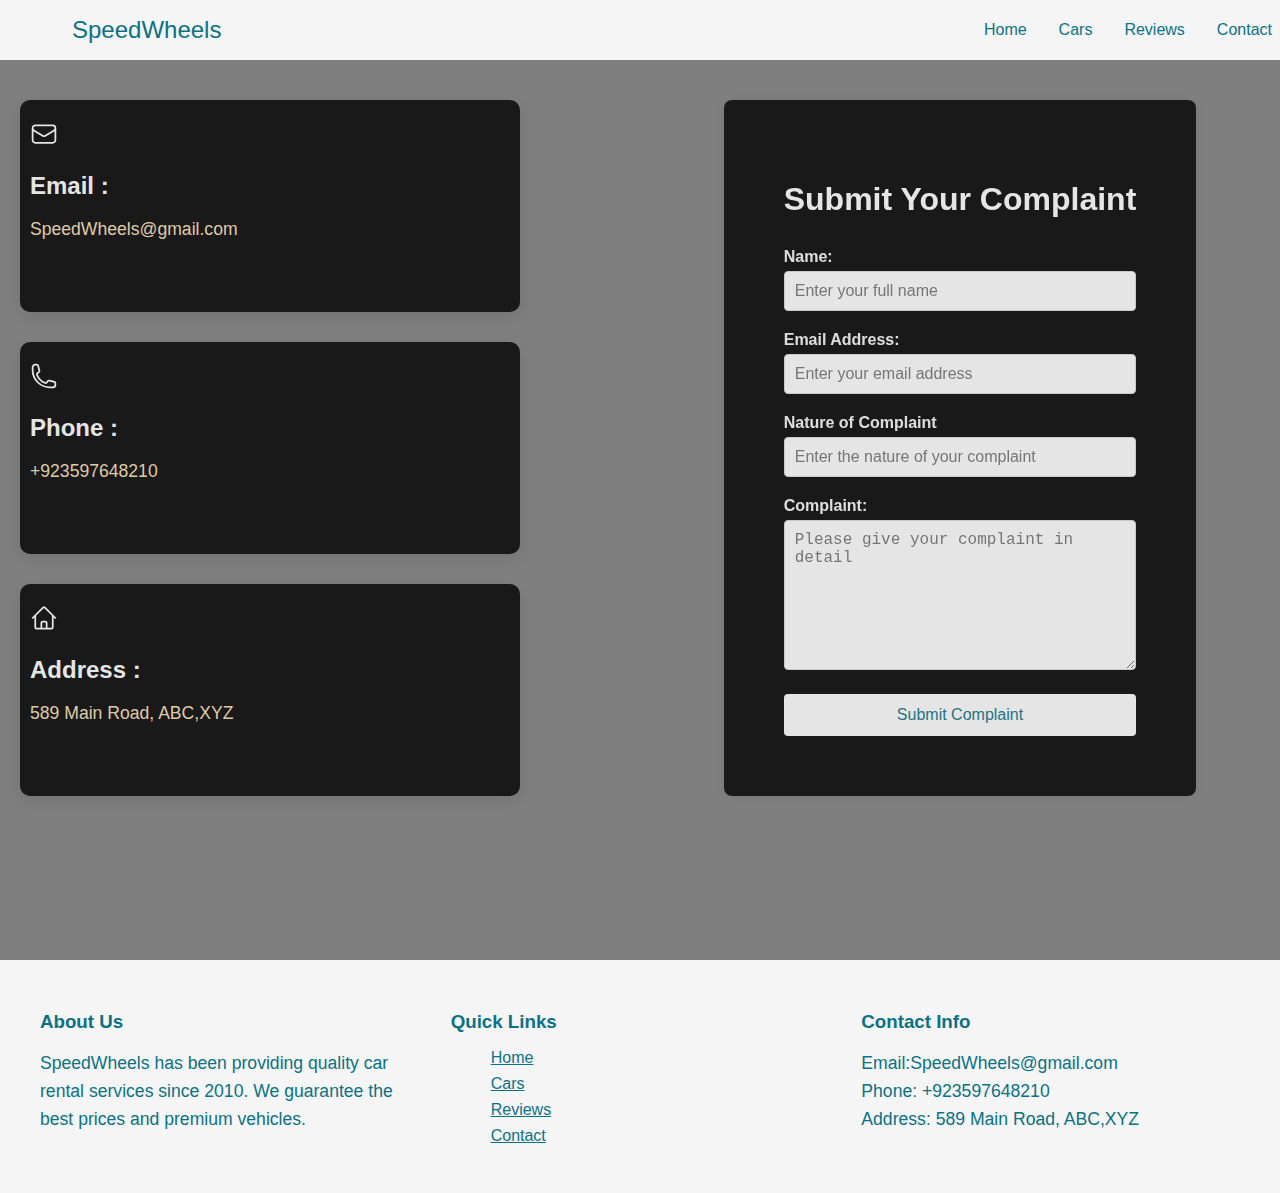
<file: contact.html>
<!DOCTYPE html>
<html lang="en">
  <head>
    <meta charset="UTF-8" />
    <meta name="viewport" content="width=device-width, initial-scale=1.0" />
    <link rel="stylesheet" href="contact.css" />
    <title>Contact</title>
  </head>
  <body>
    <nav class="navbar">
      <div class="nav-content">
        <a href="#" class="logo">SpeedWheels</a>
        <div class="nav-links">
          <a href="index.html">Home</a>
          <a href="cars.html">Cars</a>
          <a href="reviews.html">Reviews</a>
          <a href="contact.html">Contact</a>
        </div>
      </div>
    </nav>
    <div class="container-page">
      <div class="container">
        <div class="email-info">
          <svg
            xmlns="http://www.w3.org/2000/svg"
            fill="none"
            viewBox="0 0 24 24"
            stroke-width="1.5"
            stroke="currentColor"
            class="icon"
          >
            <path
              stroke-linecap="round"
              stroke-linejoin="round"
              d="M21.75 6.75v10.5a2.25 2.25 0 0 1-2.25 2.25h-15a2.25 2.25 0 0 1-2.25-2.25V6.75m19.5 0A2.25 2.25 0 0 0 19.5 4.5h-15a2.25 2.25 0 0 0-2.25 2.25m19.5 0v.243a2.25 2.25 0 0 1-1.07 1.916l-7.5 4.615a2.25 2.25 0 0 1-2.36 0L3.32 8.91a2.25 2.25 0 0 1-1.07-1.916V6.75"
            />
          </svg>

          <h2>Email :</h2>
          <p>SpeedWheels@gmail.com</p>
        </div>
        <div class="phone-info">
          <svg
            xmlns="http://www.w3.org/2000/svg"
            fill="none"
            viewBox="0 0 24 24"
            stroke-width="1.5"
            stroke="currentColor"
            class="icon"
          >
            <path
              stroke-linecap="round"
              stroke-linejoin="round"
              d="M2.25 6.75c0 8.284 6.716 15 15 15h2.25a2.25 2.25 0 0 0 2.25-2.25v-1.372c0-.516-.351-.966-.852-1.091l-4.423-1.106c-.44-.11-.902.055-1.173.417l-.97 1.293c-.282.376-.769.542-1.21.38a12.035 12.035 0 0 1-7.143-7.143c-.162-.441.004-.928.38-1.21l1.293-.97c.363-.271.527-.734.417-1.173L6.963 3.102a1.125 1.125 0 0 0-1.091-.852H4.5A2.25 2.25 0 0 0 2.25 4.5v2.25Z"
            />
          </svg>

          <h2>Phone :</h2>
          <p>+923597648210</p>
        </div>
        <div class="info-address">
          <svg
            xmlns="http://www.w3.org/2000/svg"
            fill="none"
            viewBox="0 0 24 24"
            stroke-width="1.5"
            stroke="currentColor"
            class="icon"
          >
            <path
              stroke-linecap="round"
              stroke-linejoin="round"
              d="m2.25 12 8.954-8.955c.44-.439 1.152-.439 1.591 0L21.75 12M4.5 9.75v10.125c0 .621.504 1.125 1.125 1.125H9.75v-4.875c0-.621.504-1.125 1.125-1.125h2.25c.621 0 1.125.504 1.125 1.125V21h4.125c.621 0 1.125-.504 1.125-1.125V9.75M8.25 21h8.25"
            />
          </svg>

          <h2>Address :</h2>
          <p>589 Main Road, ABC,XYZ</p>
        </div>
      </div>
      <!--complaint-->
      <div class="container-complaint">
        <h1>Submit Your Complaint</h1>
        <form action="#" method="POST">
          <div class="form-group">
            <label for="name">Name:</label>
            <input
              type="name"
              id="name"
              name="name"
              required
              placeholder="Enter your full name"
            />
          </div>

          <div class="form-group">
            <label for="email">Email Address:</label>
            <input
              type="email"
              id="email"
              name="email"
              required
              placeholder="Enter your email address"
            />
          </div>
          <div class="form-group">
            <label for="nature">Nature of Complaint</label>
            <input
              type="nature"
              id="nature"
              name="nature"
              required
              placeholder="Enter the nature of your complaint"
            />
          </div>
          <div class="form-group">
            <label for="complaint">Complaint:</label>
            <textarea
              id="complaint "
              name="complaint "
              required
              maxlength="300"
              placeholder="Please give your complaint in detail"
            ></textarea>
          </div>

          <button type="submit">Submit Complaint</button>
        </form>
      </div>
    </div>
    <!--footer-->
    <footer>
      <div class="footer-content">
        <div class="footer-section">
          <h3>About Us</h3>
          <p class="f-p">
            SpeedWheels has been providing quality car rental services since
            2010. We guarantee the best prices and premium vehicles.
          </p>
        </div>
        <div class="footer-section">
          <h3>Quick Links</h3>
          <ul>
            <li><a href="index.html">Home</a></li>
            <li><a href="cars.html">Cars</a></li>
            <li><a href="reviews.html">Reviews</a></li>
            <li><a href="contact.html">Contact</a></li>
          </ul>
        </div>
        <div class="footer-section">
          <h3>Contact Info</h3>
          <p class="f-p">Email:SpeedWheels@gmail.com</p>
          <p class="f-p">Phone: +923597648210</p>
          <p class="f-p">Address: 589 Main Road, ABC,XYZ</p>
        </div>
      </div>
    </footer>
  </body>
</html>
</file>
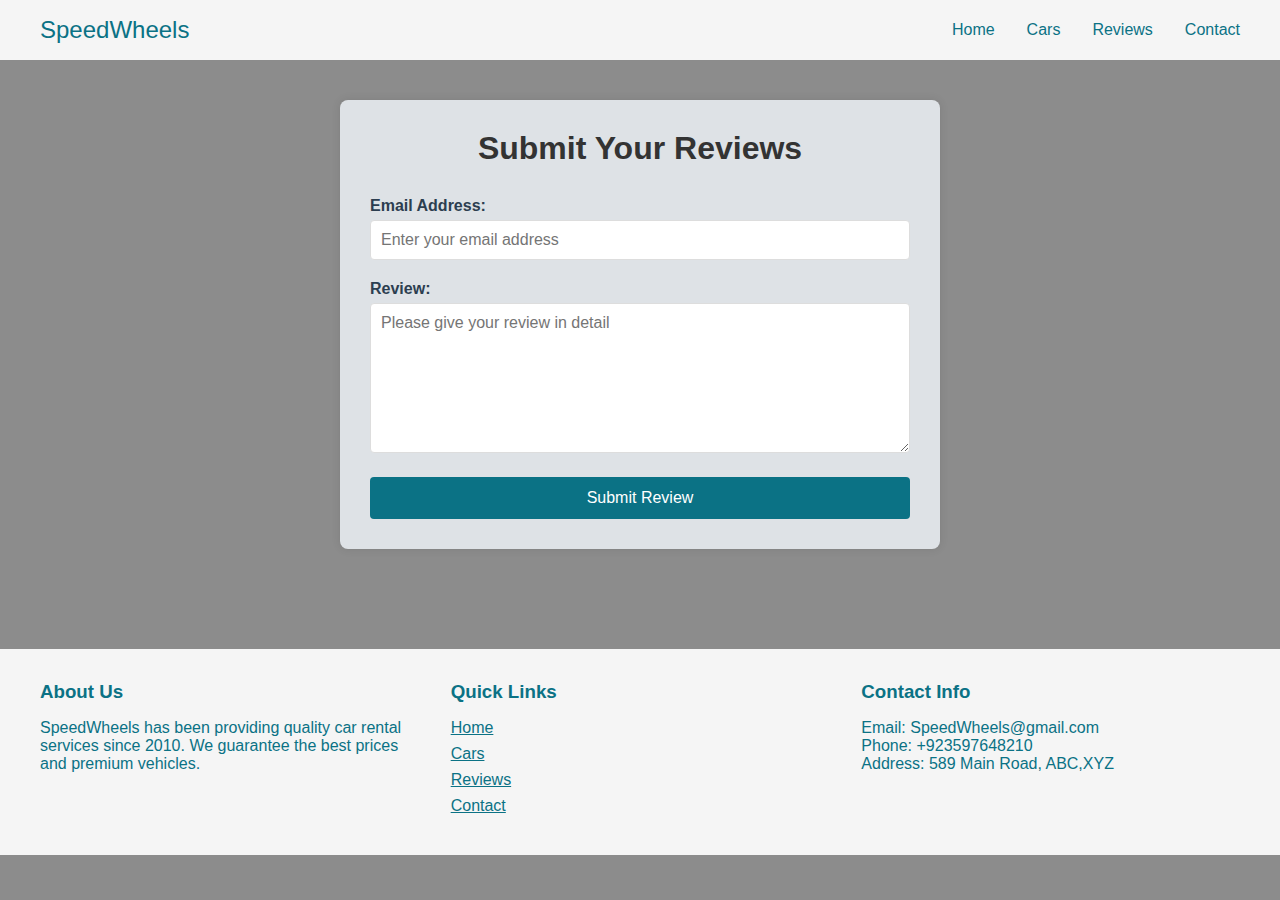
<file: reviews.html>
<!DOCTYPE html>
<html lang="en">
  <head>
    <meta charset="UTF-8" />
    <meta name="viewport" content="width=device-width, initial-scale=1.0" />
    <link rel="stylesheet" href="reviews.css" />
    <title>Reviews</title>
  </head>
  <body>
    <nav class="navbar">
      <div class="nav-content">
        <a href="#" class="logo">SpeedWheels</a>
        <div class="nav-links">
          <a href="index.html">Home</a>
          <a href="cars.html">Cars</a>
          <a href="reviews.html">Reviews</a>
          <a href="contact.html">Contact</a>
        </div>
      </div>
    </nav>
    
        
    </head>
    <body>
        <div class="container">
            <h1>Submit Your Reviews</h1>
            <form action="#" method="POST">
                <div class="form-group">
                    <label for="email">Email Address:</label>
                    <input type="email" id="email" name="email" required 
                        placeholder="Enter your email address">
                </div>
    
                <div class="form-group">
                    <label for="review">Review:</label>
                    <textarea id="review " name="review " required maxlength="300"
                        placeholder="Please give your review in detail"></textarea>
                </div>
    
                <button type="submit"  onclick="reviewSubmit('submited')">Submit Review</button>
            </form>
        </div>
        <footer>
          <div class="footer-content">
            <div class="footer-section">
              <h3>About Us</h3>
              <p>
                SpeedWheels has been providing quality car rental services since
                2010. We guarantee the best prices and premium vehicles.
              </p>
            </div>
            <div class="footer-section">
              <h3>Quick Links</h3>
              <ul>
                <li><a href="index.html">Home</a></li>
                <li><a href="cars.html">Cars</a></li>
                <li><a href="reviews.html">Reviews</a></li>
                <li><a href="contact.html">Contact</a></li>
              </ul>
            </div>
            <div class="footer-section">
              <h3>Contact Info</h3>
              <p>Email: SpeedWheels@gmail.com</p>
              <p>Phone: +923597648210</p>
              <p>Address: 589 Main Road, ABC,XYZ</p>
            </div>
          </div>
        </footer>
    </body>
   
    
    </html>
  </body>
</html>
</file>
<file: contact.css>
/* Base Styles */
body {
  margin: 0;
  font-family: Arial, sans-serif;
  background: linear-gradient(rgba(0, 0, 0, 0.5), rgba(0, 0, 0, 0.5)),
    url(https://images.unsplash.com/photo-1486673748761-a8d18475c757?q=80&w=1470&auto=format&fit=crop&ixlib=rb-4.0.3&ixid=M3wxMjA3fDB8MHxwaG90by1wYWdlfHx8fGVufDB8fHx8fA%3D%3D);
}
.navbar {
  background: whitesmoke;
  padding: 1rem 2rem;
  position: fixed;
  width: 100%;
  top: 0;
  z-index: 1000;
}

.nav-content {
  display: flex;
  justify-content: space-between;
  align-items: center;
  max-width: 1200px;
  margin: 0 auto;
}

.logo {
  color: #0b7285;
  font-size: 1.5rem;
  text-decoration: none;
}

.nav-links {
  display: flex;
  gap: 2rem;
}

.nav-links a {
  color: #0b7285;
  text-decoration: none;
}
.nav-links a:hover {
  color: #2c3e50;
}
/*overall */
.container-page {
  display: grid;
  grid-template-columns: repeat(2, 1fr);
}
.container-complaint {
  max-width: 1200px;
  margin: 100px auto;
  background-color: black;
  opacity: 0.8;
  padding: 60px;
  border-radius: 8px;
  box-shadow: 0 0 10px rgba(0, 0, 0, 0.1);
}

h1 {
  text-align: center;
  color: white;
  margin-bottom: 30px;
}

.form-group {
  margin-bottom: 20px;
}

label {
  display: block;
  margin-bottom: 5px;
  color: whitesmoke;
  font-weight: bold;
}

input[type="email"],
input[type="name"],
input[type="nature"],
textarea {
  width: 100%;
  padding: 10px;
  border: 1px solid #ddd;
  border-radius: 4px;
  box-sizing: border-box;
  font-size: 16px;
}

input[type="email"]:focus,
input[type="name"]:focus,
input[type="nature"]:focus,
textarea:focus {
  outline: none;
  border-color: whitesmoke;
  box-shadow: 0 0 5px rgba(0, 123, 255, 0.25);
}

textarea {
  height: 150px;
  resize: vertical;
}

button {
  background-color: white;
  color: #0b7285;
  padding: 12px 24px;
  border: none;
  border-radius: 4px;
  cursor: pointer;
  font-size: 16px;
  width: 100%;
  transition: background-color 0.3s;
}

button:hover {
  opacity: 0.9;
}
/* Contact Container */
.container {
  display: grid;

  grid-template-rows: repeat(1fr, 2fr);
  gap: 30px;
  max-width: 620px;
  margin: 100px;
  margin-left: 0;
  padding: 0 20px;
}

/* Contact Info Cards */
.email-info,
.phone-info,
.info-address {
  background: black;
  opacity: 0.8;
  padding: 20px 10px;
  border-radius: 10px;
  box-shadow: 0 5px 15px rgba(0, 0, 0, 0.1);
  transition: transform 0.3s ease;
}

.email-info:hover,
.phone-info:hover,
.info-address:hover {
  transform: translateY(-5px);
}

h2 {
  color: white;

  opacity: 100%;
  font-size: 1.5rem;
  margin-bottom: 15px;
  position: relative;
}

h2::before {
  content: "";
  position: absolute;
  left: 0;
  bottom: 0;
  width: 30px;
  height: 3px;
  opacity: 1;
}

p {
  color: wheat;
  font-size: 1.1rem;
  line-height: 1.6;
  margin: 0;
}
.icon {
  width: 28px;
  stroke: white;
}

footer {
  background-color: whitesmoke;
  color: #0b7285;
  padding: 2rem;
  margin-top: 4rem;
}
.f-p {
  color: #0b7285;
}
.footer-content {
  max-width: 1200px;
  margin: 0 auto;
  display: flex;
  justify-content: space-between;
  flex-wrap: wrap;
  gap: 2rem;
}

.footer-section {
  flex: 1;
  min-width: 250px;
}

.footer-section h3 {
  margin-bottom: 1rem;
}

.footer-section ul {
  list-style: none;
}

.footer-section ul li {
  margin-bottom: 0.5rem;
  color: #0b7285;
}
a {
  color: #0b7285;
}
a:hover {
  color: #0b7285;
  opacity: 0.8;
}

/* Responsive Design */
@media (max-width: 991px) {
  .container {
    grid-template-columns: repeat(2, 1fr);
    margin: 60px auto;
  }
  .container-complaint {
    padding: 20px;
  }
}
@media (max-width: 1200px) {
  .container-page {
    grid-template-columns: 1fr;
    padding: 0 20px;
  }

  .container-complaint,
  .container {
    margin: 100px auto 40px;
    width: 90%;
  }
}

@media (max-width: 768px) {
  .nav-links {
    display: none;
  }

  .container-complaint {
    padding: 25px;
    margin: 80px auto 30px;
  }
  .container {
    grid-template-columns: 1fr;
    margin: 100px auto;
    padding: 0 5px;
  }

  .email-info,
  .phone-info,
  .info-address {
    padding: 15px 20px;
  }
  .container {
    margin: 60px auto 30px;
    padding: 0 15px;
  }

  /* Footer Mobile Layout */
  .footer-content {
    flex-direction: column;
    align-items: flex-start;
    text-align: left;
    justify-items: left;
    gap: 1.5rem;
  }

  .footer-section {
    flex: 1 1 100%;
    max-width: 100%;
    padding: 10px;
  }

  footer {
    padding: 1.5rem 0.5rem;
    font-size: 14px;
  }
}

@media (max-width: 480px) {
  h2 {
    font-size: 1.3rem;
    padding-left: 5px;
  }

  p {
    font-size: 1rem;
  }
  .container-complaint {
    padding: 20px;
    margin: 70px auto 20px;
  }

  .container {
    margin: 50px auto 20px;
  }

  button {
    padding: 10px 20px;
    font-size: 14px;
  }

  footer {
    padding: 1rem 0.5rem;
  }

  .footer-section h3 {
    font-size: 1rem;
    margin-bottom: 0.75rem;
  }
}
</file>
<file: reviews.css>
* {
  margin: 0;
  padding: 0;
  box-sizing: border-box;
  font-family: Arial, sans-serif;
}

:root {
  --primary-color: #2c3e50;
  --secondary-color: #0b7285;
}

/* Navigation */
.navbar {
  background-color: whitesmoke;
  padding: 1rem 2rem;
  position: fixed;
  width: 100%;
  top: 0;
  z-index: 1000;
}

.nav-content {
  display: flex;
  justify-content: space-between;
  align-items: center;
  max-width: 1200px;
  margin: 0 auto;
}

.logo {
  color: #0b7285;
  font-size: 1.5rem;
  text-decoration: none;
}

.nav-links {
  display: flex;
  gap: 2rem;
}

.nav-links a {
  color: #0b7285;
  text-decoration: none;
}
.nav-links a:hover {
  color: #2c3e50;
}

body {
  font-family: Arial, sans-serif;
  background: linear-gradient(rgba(0, 0, 0, 0.45), rgba(0, 0, 0, 0.45)),
    url(https://images.unsplash.com/photo-1476067897447-d0c5df27b5df?q=80&w=1470&auto=format&fit=crop&ixlib=rb-4.0.3&ixid=M3wxMjA3fDB8MHxwaG90by1wYWdlfHx8fGVufDB8fHx8fA%3D%3D);
  margin: 0;
}

.container {
  max-width: 600px;
  margin: 100px auto;
  background-color: #dee2e6;

  padding: 30px;
  border-radius: 8px;
  box-shadow: 0 0 10px rgba(0, 0, 0, 0.1);
}

h1 {
  text-align: center;
  color: #333;
  margin-bottom: 30px;
}

.form-group {
  margin-bottom: 20px;
}

label {
  display: block;
  margin-bottom: 5px;
  color: #2c3e50;
  font-weight: bold;
}

input[type="email"],
textarea {
  width: 100%;
  padding: 10px;
  border: 1px solid #ddd;
  border-radius: 4px;
  box-sizing: border-box;
  font-size: 16px;
}

input[type="email"]:focus,
textarea:focus {
  outline: none;
  border-color: #0b7285;
  box-shadow: 0 0 5px rgba(0, 123, 255, 0.25);
}

textarea {
  height: 150px;
  resize: vertical;
}

button {
  background-color: #0b7285;
  color: white;
  padding: 12px 24px;
  border: none;
  border-radius: 4px;
  cursor: pointer;
  font-size: 16px;
  width: 100%;
  transition: background-color 0.3s;
}

button:hover {
  opacity: 0.9;
}

/* Footer */
footer {
  background-color: whitesmoke;
  color: #0b7285;
  padding: 2rem;
  margin-top: 4rem;
}

.footer-content {
  max-width: 1200px;
  margin: 0 auto;
  display: flex;
  justify-content: space-between;
  flex-wrap: wrap;
  gap: 2rem;
}

.footer-section {
  flex: 1;
  min-width: 250px;
}

.footer-section h3 {
  margin-bottom: 1rem;
}

.footer-section ul {
  list-style: none;
}

.footer-section ul li {
  margin-bottom: 0.5rem;
  color: #0b7285;
}
a {
  color: #0b7285;
}
a:hover {
  color: #0b7285;
  opacity: 0.8;
}
@media (max-width: 768px) {
  .nav-links {
    display: none;
  }
}
</file>
